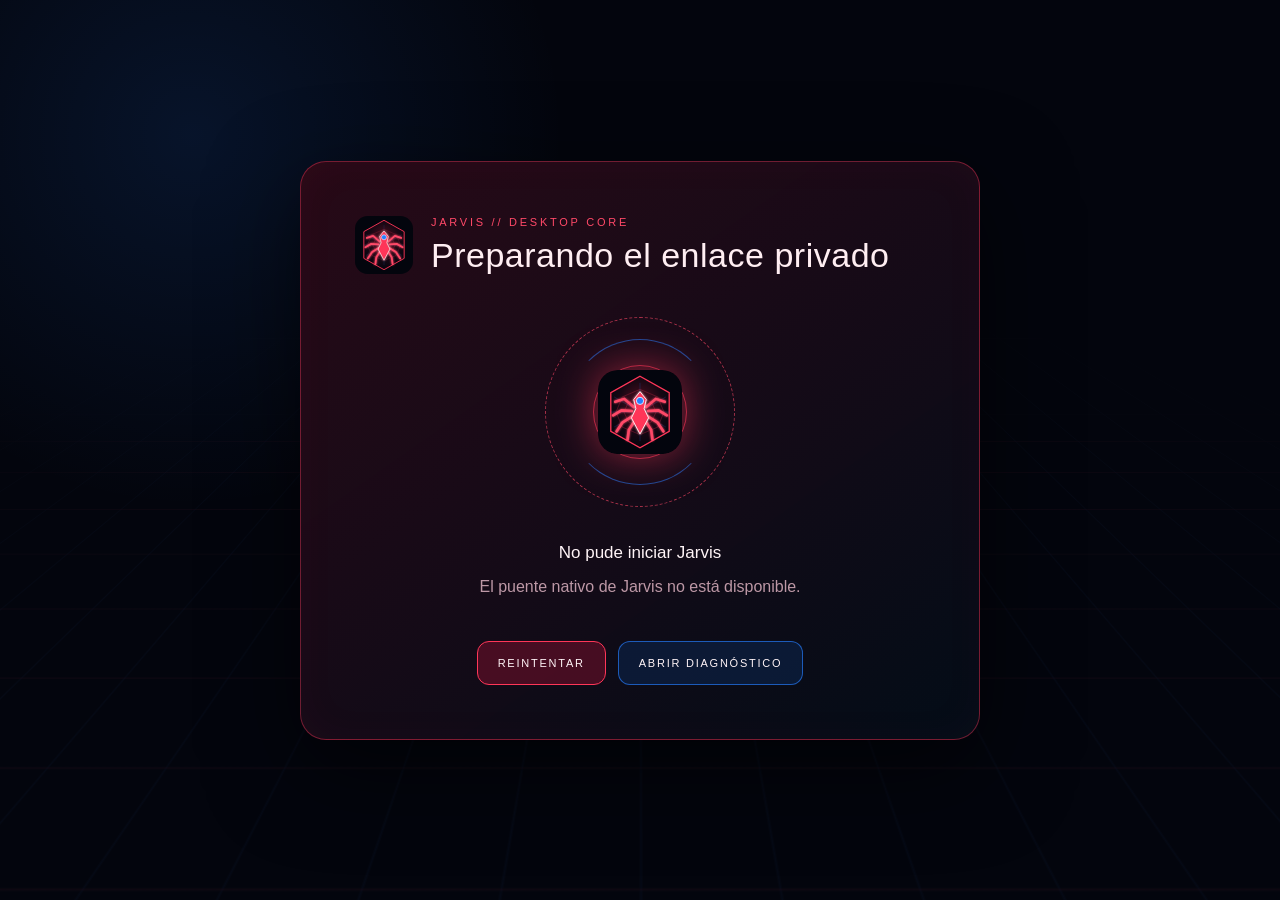
<file: desktop/ui/index.html>
<!doctype html>
<html lang="es">
  <head>
    <meta charset="utf-8" />
    <meta name="viewport" content="width=device-width, initial-scale=1" />
    <meta name="theme-color" content="#050711" />
    <title>Jarvis</title>
    <link rel="icon" href="icon.svg" type="image/svg+xml" />
    <link rel="stylesheet" href="loader.css" />
    <script src="loader.js" defer></script>
  </head>
  <body>
    <main class="boot-shell">
      <div class="grid" aria-hidden="true"></div>
      <section class="boot-card" aria-live="polite">
        <div class="brand-row">
          <img src="icon.svg" alt="" />
          <div>
            <p>JARVIS // DESKTOP CORE</p>
            <h1>Preparando el enlace privado</h1>
          </div>
        </div>

        <div class="core" aria-hidden="true">
          <span class="orbit orbit-one"></span>
          <span class="orbit orbit-two"></span>
          <span class="pulse"></span>
          <img src="icon.svg" alt="" />
        </div>

        <p class="status" id="status">Comprobando el núcleo de Jarvis…</p>
        <p class="detail" id="detail">
          Tus cuentas, memoria y conexiones permanecen en el servicio local existente.
        </p>
        <div class="actions" id="actions" hidden>
          <button id="retryButton" type="button">REINTENTAR</button>
          <button class="secondary" id="logsButton" type="button">ABRIR DIAGNÓSTICO</button>
        </div>
      </section>
    </main>
  </body>
</html>
</file>
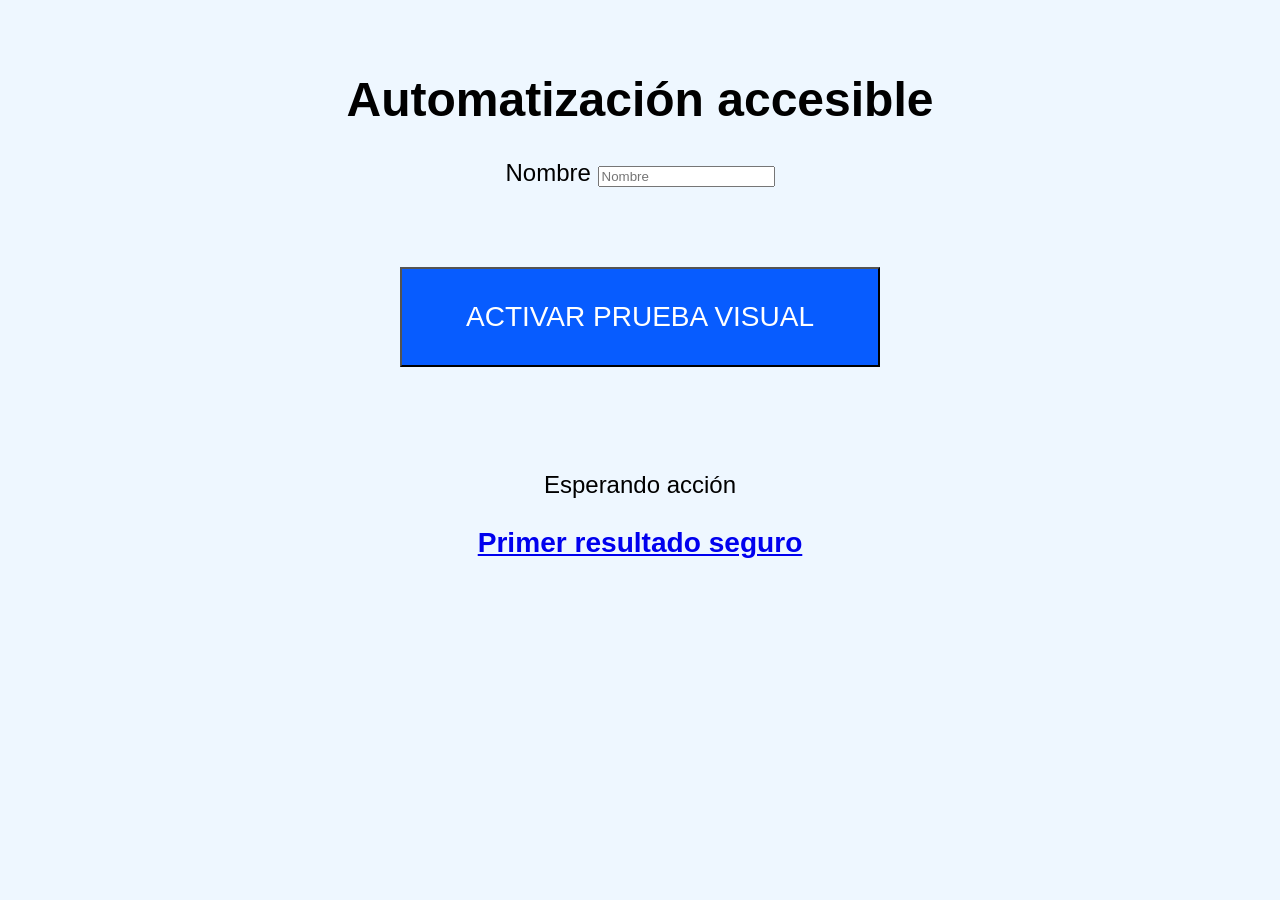
<file: tests/fixtures/automation.html>
<!doctype html>
<html lang="es">
  <head>
    <meta charset="utf-8" />
    <title>Banco de pruebas Etapa 2</title>
    <style>
      body { font: 24px sans-serif; text-align: center; background: #eef7ff; }
      main { max-width: 900px; margin: 8vh auto; }
      #activate { margin: 80px; padding: 32px 64px; font-size: 28px; color: white; background: #075cff; }
    </style>
  </head>
  <body>
    <main>
      <h1>Automatización accesible</h1>
      <label for="name">Nombre</label>
      <input id="name" placeholder="Nombre" />
      <button id="activate" type="button">ACTIVAR PRUEBA VISUAL</button>
      <p id="result" aria-live="polite">Esperando acción</p>
      <a href="result.html"><h3>Primer resultado seguro</h3></a>
    </main>
    <script>
      document.querySelector("#activate").addEventListener("click", () => {
        document.querySelector("#result").textContent = "Acción verificada";
      });
    </script>
  </body>
</html>
</file>
<file: desktop/ui/loader.css>
:root {
  color-scheme: dark;
  font-family: Inter, "Segoe UI", sans-serif;
  background: #03050d;
  color: #ffeef2;
}

* {
  box-sizing: border-box;
}

html,
body {
  width: 100%;
  min-height: 100%;
  margin: 0;
}

body {
  overflow: hidden;
  background:
    radial-gradient(circle at 50% 45%, rgba(160, 18, 53, 0.24), transparent 30%),
    radial-gradient(circle at 15% 15%, rgba(39, 126, 255, 0.12), transparent 28%),
    #03050d;
}

.boot-shell {
  position: relative;
  min-height: 100vh;
  display: grid;
  place-items: center;
  padding: 32px;
  isolation: isolate;
}

.grid {
  position: fixed;
  inset: -20%;
  z-index: -1;
  opacity: 0.18;
  background-image:
    linear-gradient(rgba(255, 54, 88, 0.22) 1px, transparent 1px),
    linear-gradient(90deg, rgba(39, 126, 255, 0.17) 1px, transparent 1px);
  background-size: 64px 64px;
  transform: perspective(700px) rotateX(62deg) translateY(18%);
  mask-image: radial-gradient(circle, #000 0 35%, transparent 74%);
}

.boot-card {
  width: min(680px, 92vw);
  padding: clamp(28px, 5vw, 54px);
  border: 1px solid rgba(255, 54, 88, 0.42);
  border-radius: 26px;
  background:
    linear-gradient(145deg, rgba(42, 9, 24, 0.91), rgba(3, 13, 23, 0.96)),
    #090710;
  box-shadow: 0 28px 90px rgba(0, 0, 0, 0.56), inset 0 0 45px rgba(255, 54, 88, 0.035);
}

.brand-row {
  display: flex;
  align-items: center;
  gap: 18px;
}

.brand-row img {
  width: 58px;
  height: 58px;
}

.brand-row p {
  margin: 0 0 8px;
  color: #ff4968;
  font-size: 11px;
  letter-spacing: 0.25em;
}

.brand-row h1 {
  margin: 0;
  font-size: clamp(22px, 4vw, 34px);
  font-weight: 350;
  letter-spacing: 0.015em;
}

.core {
  position: relative;
  width: 190px;
  height: 190px;
  margin: 42px auto 36px;
  display: grid;
  place-items: center;
}

.core img {
  width: 84px;
  height: 84px;
  border-radius: 20px;
  filter: drop-shadow(0 0 20px rgba(255, 54, 88, 0.55));
  animation: breathe 2.4s ease-in-out infinite alternate;
}

.orbit,
.pulse {
  position: absolute;
  border-radius: 50%;
}

.orbit {
  inset: 0;
  border: 1px dashed rgba(255, 73, 104, 0.62);
  animation: rotate 8s linear infinite;
}

.orbit-two {
  inset: 22px;
  border-style: solid;
  border-color: rgba(39, 126, 255, 0.53) transparent rgba(39, 126, 255, 0.53) transparent;
  animation-direction: reverse;
  animation-duration: 4.8s;
}

.pulse {
  inset: 48px;
  border: 1px solid rgba(255, 54, 88, 0.6);
  animation: pulse 1.8s ease-out infinite;
}

.status {
  margin: 0;
  color: #fff4f7;
  text-align: center;
  font-size: 17px;
}

.detail {
  min-height: 42px;
  margin: 12px auto 0;
  color: #bd98a6;
  text-align: center;
  line-height: 1.55;
}

.actions {
  margin-top: 24px;
  display: flex;
  justify-content: center;
  gap: 12px;
  flex-wrap: wrap;
}

button {
  min-height: 44px;
  padding: 0 20px;
  border: 1px solid #ff3658;
  border-radius: 12px;
  color: #fff4f7;
  background: rgba(122, 16, 45, 0.52);
  font: inherit;
  font-size: 11px;
  letter-spacing: 0.16em;
  cursor: pointer;
}

button.secondary {
  border-color: rgba(39, 126, 255, 0.66);
  background: rgba(13, 37, 76, 0.58);
}

button:disabled {
  opacity: 0.45;
  cursor: wait;
}

@keyframes rotate {
  to { transform: rotate(360deg); }
}

@keyframes breathe {
  to { transform: scale(1.07); filter: drop-shadow(0 0 32px rgba(255, 54, 88, 0.72)); }
}

@keyframes pulse {
  from { opacity: 0.76; transform: scale(0.72); }
  to { opacity: 0; transform: scale(1.55); }
}

@media (prefers-reduced-motion: reduce) {
  * { animation-duration: 1ms !important; animation-iteration-count: 1 !important; }
}
</file>
